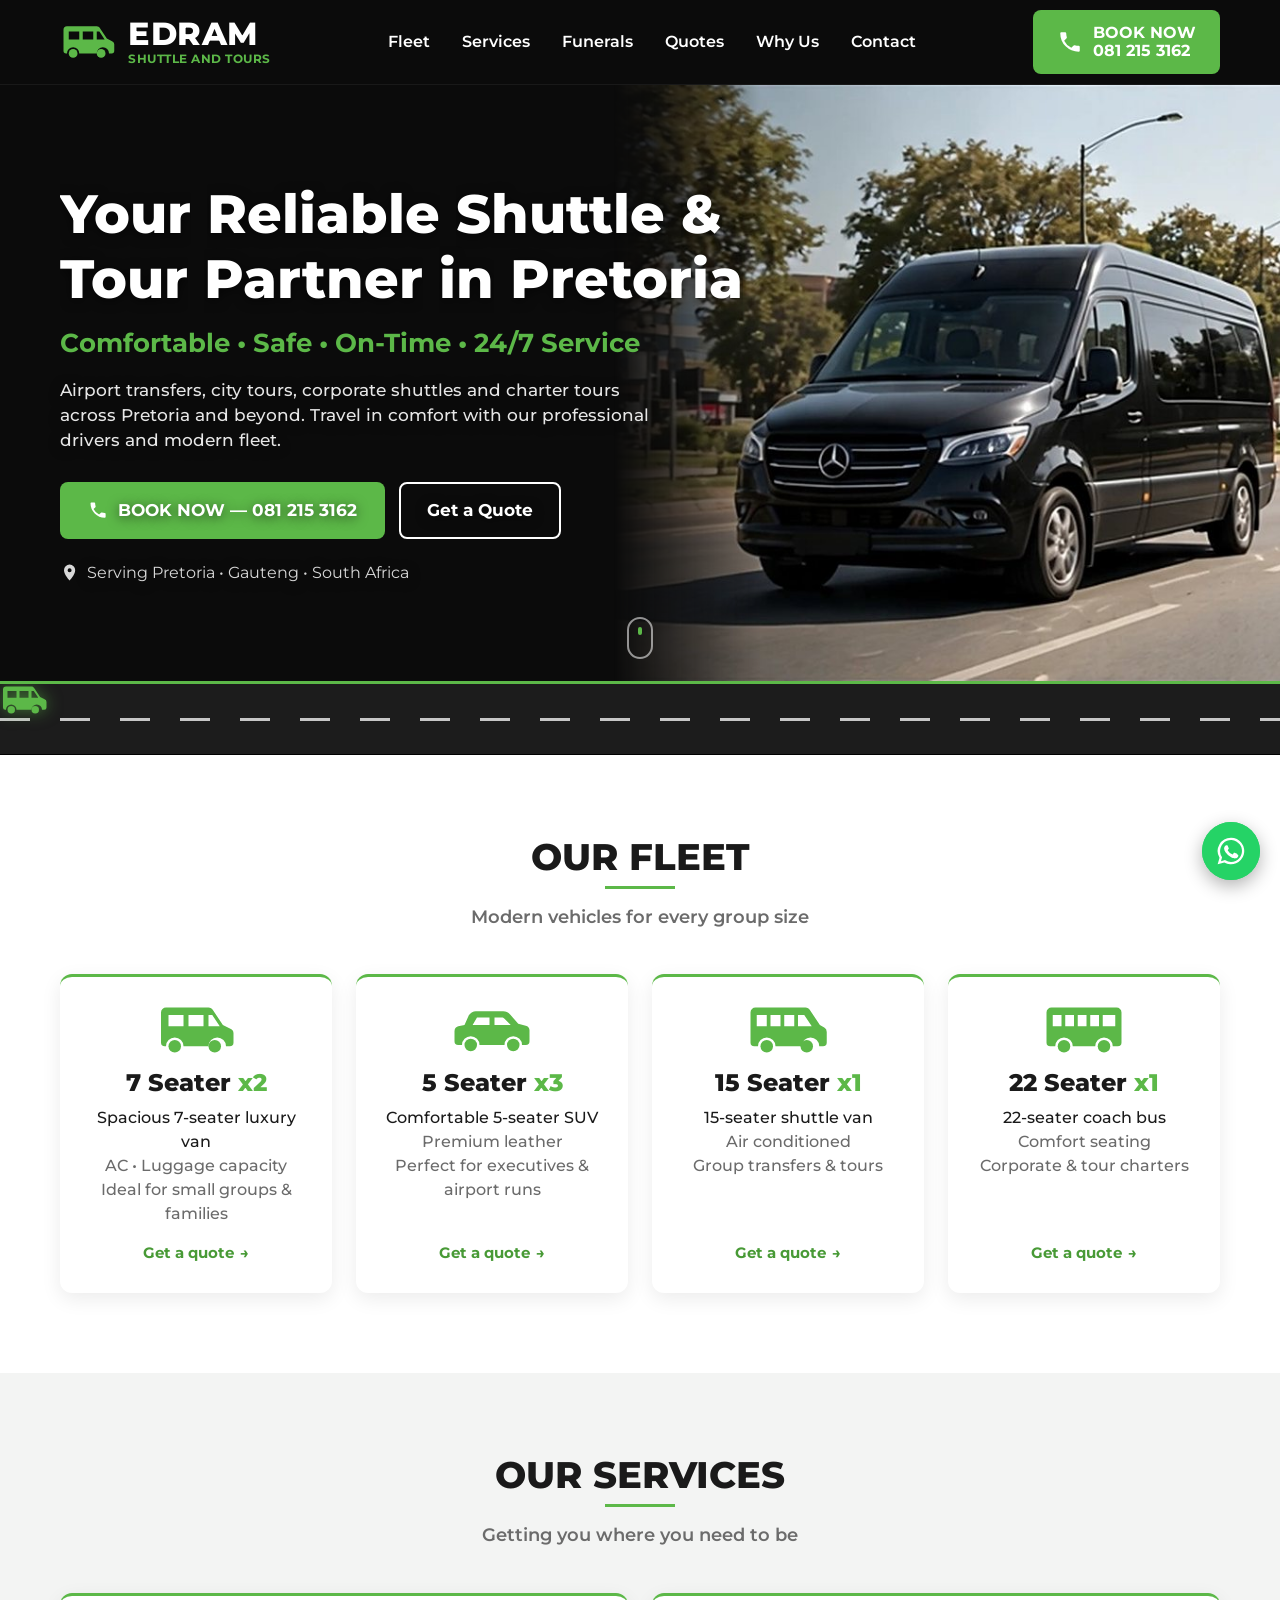
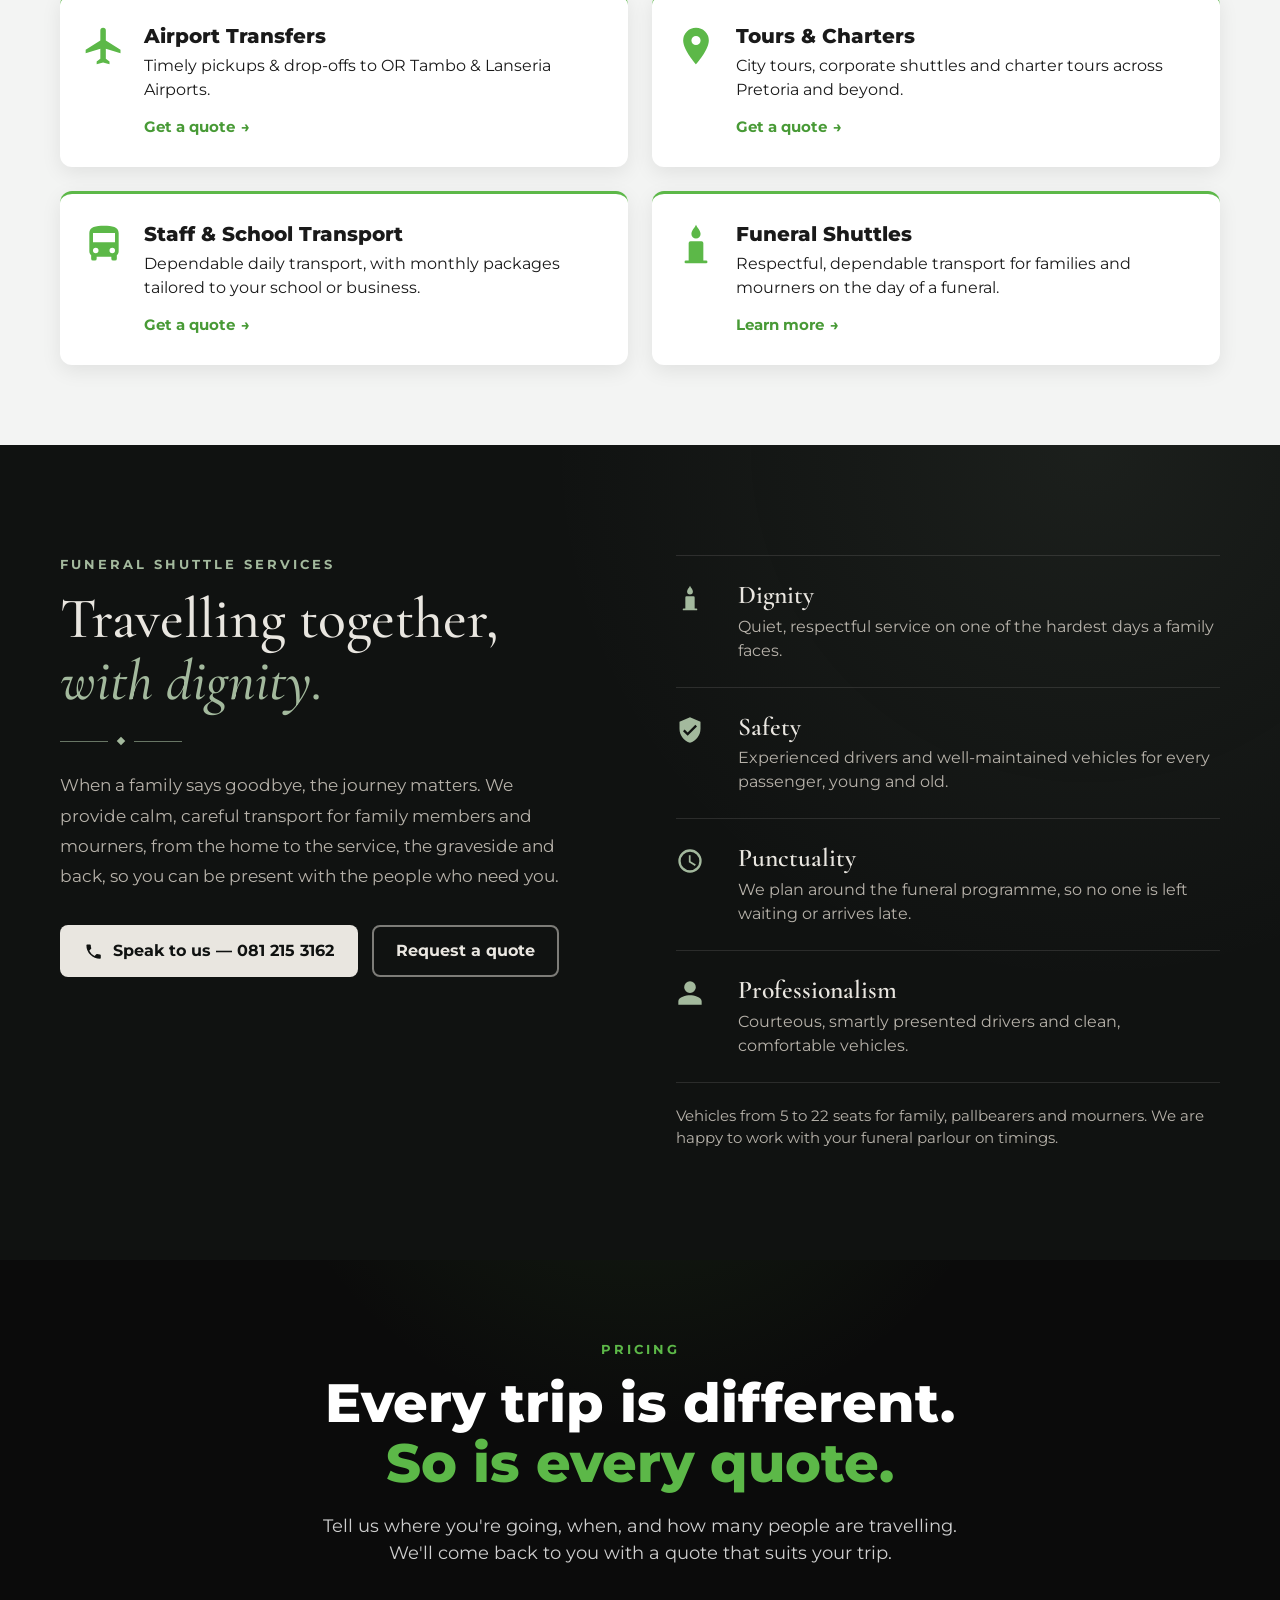
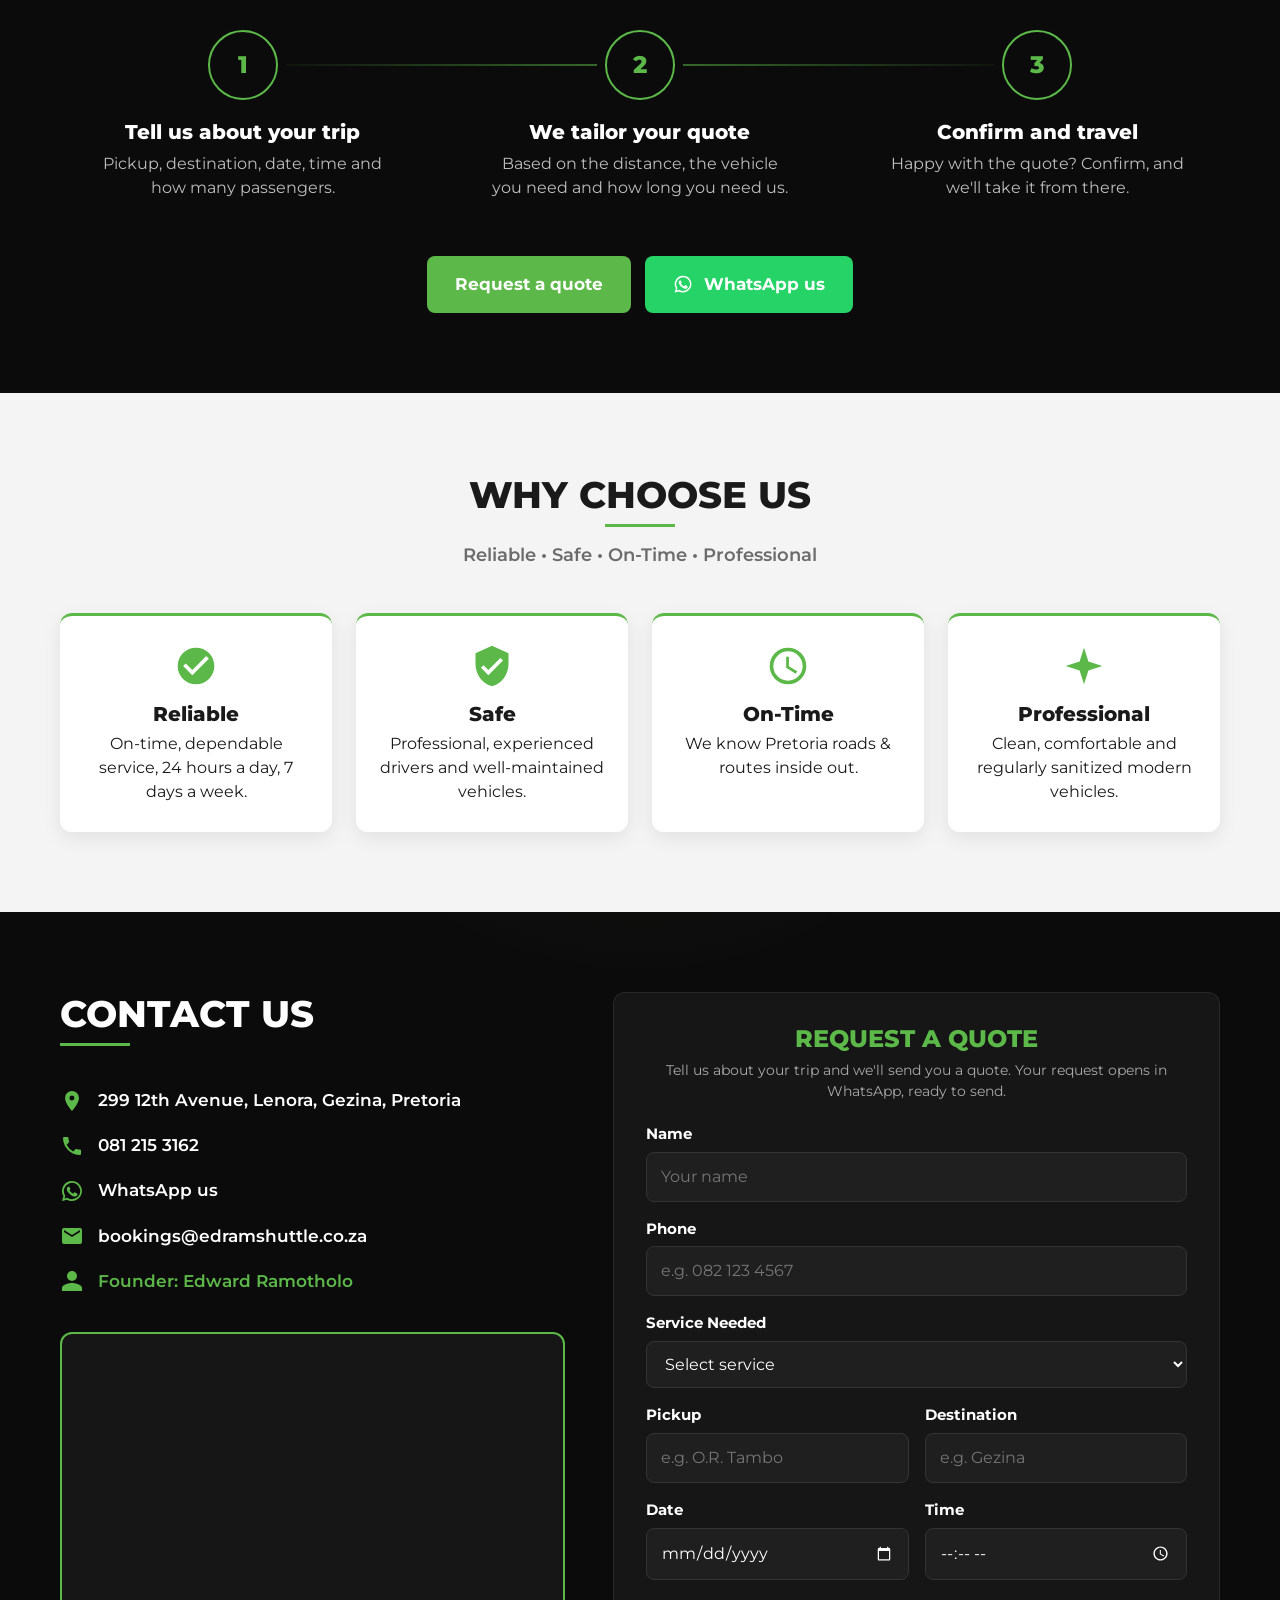
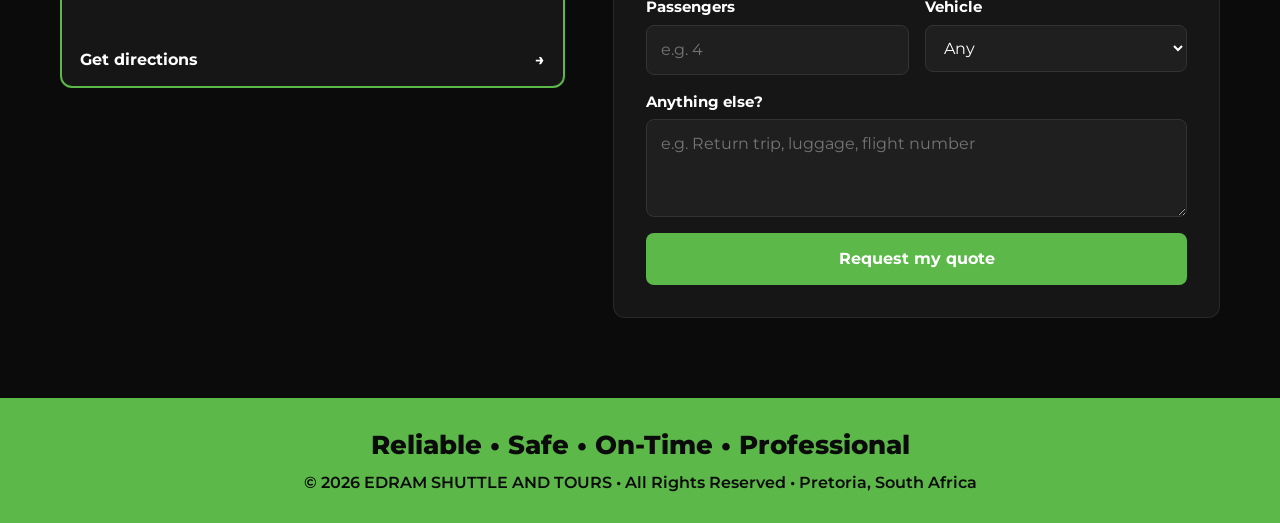
<file: index.html>
<!DOCTYPE html>
<html lang="en">
<head>
  <meta charset="UTF-8">
  <meta name="viewport" content="width=device-width, initial-scale=1.0">
  <title>EDRAM Shuttle and Tours | Airport Transfers &amp; Tours in Pretoria</title>
  <meta name="description" content="EDRAM Shuttle and Tours: reliable airport transfers, tours, funeral shuttles and staff &amp; school transport in Pretoria, Gauteng. Call 081 215 3162 for a quote.">
  <link rel="canonical" href="https://edramshuttle.co.za/">
  <meta property="og:title" content="EDRAM Shuttle and Tours">
  <meta property="og:description" content="Reliable • Safe • On-Time • Professional. Airport transfers, tours, funeral shuttles and staff &amp; school transport in Pretoria.">
  <meta property="og:url" content="https://edramshuttle.co.za/">
  <meta property="og:type" content="website">
  <meta name="theme-color" content="#0b0b0b">
  <link rel="icon" href="assets/favicon.svg" type="image/svg+xml">
  <link rel="preconnect" href="https://fonts.googleapis.com">
  <link rel="preconnect" href="https://fonts.gstatic.com" crossorigin>
  <link href="https://fonts.googleapis.com/css2?family=Cormorant+Garamond:ital,wght@0,500;0,600;1,500&family=Montserrat:wght@400;500;600;700;800&display=swap" rel="stylesheet">
  <link rel="stylesheet" href="css/styles.css">
  <script>document.documentElement.classList.add("js");</script>
  <script type="application/ld+json">
  {
    "@context": "https://schema.org",
    "@type": "LocalBusiness",
    "name": "EDRAM Shuttle and Tours",
    "url": "https://edramshuttle.co.za/",
    "telephone": "+27812153162",
    "email": "bookings@edramshuttle.co.za",
    "founder": "Edward Ramotholo",
    "address": {
      "@type": "PostalAddress",
      "streetAddress": "299 12th Avenue, Lenora",
      "addressLocality": "Gezina, Pretoria",
      "addressRegion": "Gauteng",
      "addressCountry": "ZA"
    },
    "areaServed": "Pretoria, Gauteng"
  }
  </script>
</head>
<body>

  <!-- ===== Header ===== -->
  <header class="site-header" id="top">
    <div class="container header-inner">
      <a href="#top" class="logo" aria-label="EDRAM Shuttle and Tours home">
        <svg class="logo-icon" viewBox="0 0 64 40" aria-hidden="true"><use href="#icon-van"/></svg>
        <span class="logo-text">
          <span class="logo-name">EDRAM</span>
          <span class="logo-tag">SHUTTLE AND TOURS</span>
        </span>
      </a>

      <button class="nav-toggle" aria-label="Open menu" aria-expanded="false" aria-controls="site-nav">
        <span></span><span></span><span></span>
      </button>

      <nav class="site-nav" id="site-nav">
        <a href="#fleet">Fleet</a>
        <a href="#services">Services</a>
        <a href="#funerals">Funerals</a>
        <a href="#quote">Quotes</a>
        <a href="#why-us">Why Us</a>
        <a href="#contact">Contact</a>
      </nav>

      <a href="tel:+27812153162" class="btn btn-primary header-cta">
        <svg class="icon" aria-hidden="true"><use href="#icon-phone"/></svg>
        <span><strong>BOOK NOW</strong><br>081 215 3162</span>
      </a>
    </div>
    <div class="scroll-progress" aria-hidden="true"></div>
  </header>

  <main>
    <!-- ===== Hero ===== -->
    <section class="hero">
      <div class="container hero-inner">
        <h1>Your Reliable Shuttle &amp; Tour Partner in Pretoria</h1>
        <p class="hero-tagline">Comfortable • Safe • On-Time • 24/7 Service</p>
        <p class="hero-text">Airport transfers, city tours, corporate shuttles and charter tours across Pretoria and beyond. Travel in comfort with our professional drivers and modern fleet.</p>
        <div class="hero-actions">
          <a href="tel:+27812153162" class="btn btn-primary btn-lg">
            <svg class="icon" aria-hidden="true"><use href="#icon-phone"/></svg>
            BOOK NOW — 081 215 3162
          </a>
          <a href="#quote" class="btn btn-outline btn-lg">Get a Quote</a>
        </div>
        <p class="hero-area">
          <svg class="icon" aria-hidden="true"><use href="#icon-pin"/></svg>
          Serving Pretoria • Gauteng • South Africa
        </p>
      </div>
      <a href="#fleet" class="scroll-cue" aria-label="Scroll to our fleet"><span></span></a>
    </section>

    <!-- Animated road divider -->
    <div class="road" aria-hidden="true">
      <svg class="road-van" viewBox="0 0 64 40"><use href="#icon-van"/></svg>
    </div>

    <!-- ===== Fleet ===== -->
    <section class="section" id="fleet">
      <div class="container">
        <h2 class="section-title">Our Fleet</h2>
        <p class="section-subtitle">Modern vehicles for every group size</p>

        <div class="grid grid-4">
          <article class="card fleet-card">
            <svg class="fleet-icon" viewBox="0 0 64 40" aria-hidden="true"><use href="#icon-van"/></svg>
            <h3>7 Seater <span>x2</span></h3>
            <p>Spacious 7-seater luxury van</p>
            <p class="muted">AC • Luggage capacity</p>
            <p class="muted">Ideal for small groups &amp; families</p>
            <a href="#contact" class="card-link" data-vehicle="7 Seater">Get a quote <span aria-hidden="true">→</span></a>
          </article>
          <article class="card fleet-card">
            <svg class="fleet-icon" viewBox="0 0 64 40" aria-hidden="true"><use href="#icon-suv"/></svg>
            <h3>5 Seater <span>x3</span></h3>
            <p>Comfortable 5-seater SUV</p>
            <p class="muted">Premium leather</p>
            <p class="muted">Perfect for executives &amp; airport runs</p>
            <a href="#contact" class="card-link" data-vehicle="5 Seater">Get a quote <span aria-hidden="true">→</span></a>
          </article>
          <article class="card fleet-card">
            <svg class="fleet-icon" viewBox="0 0 64 40" aria-hidden="true"><use href="#icon-shuttle"/></svg>
            <h3>15 Seater <span>x1</span></h3>
            <p>15-seater shuttle van</p>
            <p class="muted">Air conditioned</p>
            <p class="muted">Group transfers &amp; tours</p>
            <a href="#contact" class="card-link" data-vehicle="15 Seater">Get a quote <span aria-hidden="true">→</span></a>
          </article>
          <article class="card fleet-card">
            <svg class="fleet-icon" viewBox="0 0 64 40" aria-hidden="true"><use href="#icon-bus"/></svg>
            <h3>22 Seater <span>x1</span></h3>
            <p>22-seater coach bus</p>
            <p class="muted">Comfort seating</p>
            <p class="muted">Corporate &amp; tour charters</p>
            <a href="#contact" class="card-link" data-vehicle="22 Seater">Get a quote <span aria-hidden="true">→</span></a>
          </article>
        </div>
      </div>
    </section>

    <!-- ===== Services ===== -->
    <section class="section section-alt" id="services">
      <div class="container">
        <h2 class="section-title">Our Services</h2>
        <p class="section-subtitle">Getting you where you need to be</p>

        <div class="grid grid-2">
          <article class="card service-card">
            <svg class="service-icon" aria-hidden="true"><use href="#icon-plane"/></svg>
            <div>
              <h3>Airport Transfers</h3>
              <p>Timely pickups &amp; drop-offs to OR Tambo &amp; Lanseria Airports.</p>
              <a href="#contact" class="card-link" data-service="Airport Transfer">Get a quote <span aria-hidden="true">→</span></a>
            </div>
          </article>
          <article class="card service-card">
            <svg class="service-icon" aria-hidden="true"><use href="#icon-pin"/></svg>
            <div>
              <h3>Tours &amp; Charters</h3>
              <p>City tours, corporate shuttles and charter tours across Pretoria and beyond.</p>
              <a href="#contact" class="card-link" data-service="Tour / Charter">Get a quote <span aria-hidden="true">→</span></a>
            </div>
          </article>
          <article class="card service-card">
            <svg class="service-icon" aria-hidden="true"><use href="#icon-school"/></svg>
            <div>
              <h3>Staff &amp; School Transport</h3>
              <p>Dependable daily transport, with monthly packages tailored to your school or business.</p>
              <a href="#contact" class="card-link" data-service="Staff &amp; School Transport">Get a quote <span aria-hidden="true">→</span></a>
            </div>
          </article>
          <article class="card service-card">
            <svg class="service-icon" aria-hidden="true"><use href="#icon-candle"/></svg>
            <div>
              <h3>Funeral Shuttles</h3>
              <p>Respectful, dependable transport for families and mourners on the day of a funeral.</p>
              <a href="#funerals" class="card-link">Learn more <span aria-hidden="true">→</span></a>
            </div>
          </article>
        </div>
      </div>
    </section>

    <!-- ===== Funeral shuttle services ===== -->
    <section class="funeral" id="funerals">
      <div class="container funeral-inner">
        <div class="funeral-intro">
          <p class="eyebrow">Funeral Shuttle Services</p>
          <h2 class="funeral-title">Travelling together,<br><em>with dignity.</em></h2>
          <div class="ornament" aria-hidden="true"><span></span></div>
          <p class="funeral-lead">When a family says goodbye, the journey matters. We provide calm, careful transport for family members and mourners, from the home to the service, the graveside and back, so you can be present with the people who need you.</p>
          <div class="funeral-actions">
            <a href="tel:+27812153162" class="btn btn-stone">
              <svg class="icon" aria-hidden="true"><use href="#icon-phone"/></svg>
              Speak to us — 081 215 3162
            </a>
            <a href="#contact" class="btn btn-stone-outline" data-service="Funeral Shuttle">Request a quote</a>
          </div>
        </div>

        <div class="funeral-detail">
          <ul class="funeral-values">
            <li>
              <svg class="icon" aria-hidden="true"><use href="#icon-candle"/></svg>
              <h3>Dignity</h3>
              <p>Quiet, respectful service on one of the hardest days a family faces.</p>
            </li>
            <li>
              <svg class="icon" aria-hidden="true"><use href="#icon-shield"/></svg>
              <h3>Safety</h3>
              <p>Experienced drivers and well-maintained vehicles for every passenger, young and old.</p>
            </li>
            <li>
              <svg class="icon" aria-hidden="true"><use href="#icon-clock"/></svg>
              <h3>Punctuality</h3>
              <p>We plan around the funeral programme, so no one is left waiting or arrives late.</p>
            </li>
            <li>
              <svg class="icon" aria-hidden="true"><use href="#icon-user"/></svg>
              <h3>Professionalism</h3>
              <p>Courteous, smartly presented drivers and clean, comfortable vehicles.</p>
            </li>
          </ul>
          <p class="funeral-note">Vehicles from 5 to 22 seats for family, pallbearers and mourners. We are happy to work with your funeral parlour on timings.</p>
        </div>
      </div>
    </section>

    <!-- ===== Quotes ===== -->
    <section class="section section-dark quote-section" id="quote">
      <div class="container">
        <p class="eyebrow">Pricing</p>
        <h2 class="quote-statement">Every trip is different.<br><span>So is every quote.</span></h2>
        <p class="quote-lead">Tell us where you're going, when, and how many people are travelling. We'll come back to you with a quote that suits your trip.</p>

        <ol class="quote-steps">
          <li class="quote-step">
            <span class="step-num">1</span>
            <h3>Tell us about your trip</h3>
            <p>Pickup, destination, date, time and how many passengers.</p>
          </li>
          <li class="quote-step">
            <span class="step-num">2</span>
            <h3>We tailor your quote</h3>
            <p>Based on the distance, the vehicle you need and how long you need us.</p>
          </li>
          <li class="quote-step">
            <span class="step-num">3</span>
            <h3>Confirm and travel</h3>
            <p>Happy with the quote? Confirm, and we'll take it from there.</p>
          </li>
        </ol>

        <div class="quote-actions">
          <a href="#contact" class="btn btn-primary btn-lg">Request a quote</a>
          <a href="https://wa.me/27812153162" class="btn btn-whatsapp btn-lg" target="_blank" rel="noopener">
            <svg class="icon" aria-hidden="true"><use href="#icon-whatsapp"/></svg>
            WhatsApp us
          </a>
        </div>
      </div>
    </section>

    <!-- ===== Why Us ===== -->
    <section class="section section-alt" id="why-us">
      <div class="container">
        <h2 class="section-title">Why Choose Us</h2>
        <p class="section-subtitle">Reliable • Safe • On-Time • Professional</p>

        <div class="grid grid-4">
          <article class="card why-card">
            <svg class="service-icon" aria-hidden="true"><use href="#icon-check"/></svg>
            <h3>Reliable</h3>
            <p>On-time, dependable service, 24 hours a day, 7 days a week.</p>
          </article>
          <article class="card why-card">
            <svg class="service-icon" aria-hidden="true"><use href="#icon-shield"/></svg>
            <h3>Safe</h3>
            <p>Professional, experienced drivers and well-maintained vehicles.</p>
          </article>
          <article class="card why-card">
            <svg class="service-icon" aria-hidden="true"><use href="#icon-clock"/></svg>
            <h3>On-Time</h3>
            <p>We know Pretoria roads &amp; routes inside out.</p>
          </article>
          <article class="card why-card">
            <svg class="service-icon" aria-hidden="true"><use href="#icon-sparkle"/></svg>
            <h3>Professional</h3>
            <p>Clean, comfortable and regularly sanitized modern vehicles.</p>
          </article>
        </div>
      </div>
    </section>

    <!-- ===== Contact ===== -->
    <section class="section section-dark" id="contact">
      <div class="container contact-inner">
        <div class="contact-details">
          <h2 class="section-title left">Contact Us</h2>
          <ul class="contact-list">
            <li>
              <svg class="icon" aria-hidden="true"><use href="#icon-pin"/></svg>
              <span>299 12th Avenue, Lenora, Gezina, Pretoria</span>
            </li>
            <li>
              <svg class="icon" aria-hidden="true"><use href="#icon-phone"/></svg>
              <a href="tel:+27812153162">081 215 3162</a>
            </li>
            <li>
              <svg class="icon" aria-hidden="true"><use href="#icon-whatsapp"/></svg>
              <a href="https://wa.me/27812153162" target="_blank" rel="noopener">WhatsApp us</a>
            </li>
            <li>
              <svg class="icon" aria-hidden="true"><use href="#icon-mail"/></svg>
              <a href="mailto:bookings@edramshuttle.co.za">bookings@edramshuttle.co.za</a>
            </li>
            <li class="founder">
              <svg class="icon" aria-hidden="true"><use href="#icon-user"/></svg>
              <span>Founder: Edward Ramotholo</span>
            </li>
          </ul>

          <div class="map-card">
            <iframe
              title="Map showing EDRAM Shuttle and Tours at 299 12th Avenue, Gezina, Pretoria"
              src="https://maps.google.com/maps?q=299%2012th%20Avenue%2C%20Gezina%2C%20Pretoria&amp;z=16&amp;output=embed"
              loading="lazy"
              referrerpolicy="no-referrer-when-downgrade"
              allowfullscreen></iframe>
            <a class="map-link" href="https://www.google.com/maps/dir/?api=1&amp;destination=299%2012th%20Avenue%2C%20Gezina%2C%20Pretoria" target="_blank" rel="noopener">
              Get directions <span aria-hidden="true">→</span>
            </a>
          </div>
        </div>

        <form class="quote-form" id="quote-form" novalidate>
          <h3>Request a Quote</h3>
          <p class="form-note">Tell us about your trip and we'll send you a quote. Your request opens in WhatsApp, ready to send.</p>

          <div class="form-row">
            <label for="name">Name</label>
            <input type="text" id="name" name="name" placeholder="Your name" required>
          </div>
          <div class="form-row">
            <label for="phone">Phone</label>
            <input type="tel" id="phone" name="phone" placeholder="e.g. 082 123 4567" required>
          </div>
          <div class="form-row">
            <label for="service">Service Needed</label>
            <select id="service" name="service" required>
              <option value="">Select service</option>
              <option>Airport Transfer</option>
              <option>Local Trip</option>
              <option>Hourly / Full Day Hire</option>
              <option>Tour / Charter</option>
              <option>Funeral Shuttle</option>
              <option>Staff &amp; School Transport</option>
            </select>
          </div>
          <div class="form-split">
            <div class="form-row">
              <label for="pickup">Pickup</label>
              <input type="text" id="pickup" name="pickup" placeholder="e.g. O.R. Tambo">
            </div>
            <div class="form-row">
              <label for="destination">Destination</label>
              <input type="text" id="destination" name="destination" placeholder="e.g. Gezina">
            </div>
          </div>
          <div class="form-split">
            <div class="form-row">
              <label for="date">Date</label>
              <input type="date" id="date" name="date">
            </div>
            <div class="form-row">
              <label for="time">Time</label>
              <input type="time" id="time" name="time">
            </div>
          </div>
          <div class="form-split">
            <div class="form-row">
              <label for="passengers">Passengers</label>
              <input type="number" id="passengers" name="passengers" min="1" max="60" placeholder="e.g. 4">
            </div>
            <div class="form-row">
              <label for="vehicle">Vehicle</label>
              <select id="vehicle" name="vehicle">
                <option value="">Any</option>
                <option>5 Seater</option>
                <option>7 Seater</option>
                <option>15 Seater</option>
                <option>22 Seater</option>
              </select>
            </div>
          </div>
          <div class="form-row">
            <label for="details">Anything else?</label>
            <textarea id="details" name="details" rows="3" placeholder="e.g. Return trip, luggage, flight number"></textarea>
          </div>
          <p class="form-error" id="form-error" role="alert" hidden>Please fill in your name, phone and the service you need.</p>
          <button type="submit" class="btn btn-primary btn-block">Request my quote</button>
        </form>
      </div>
    </section>
  </main>

  <!-- ===== Footer ===== -->
  <footer class="site-footer">
    <div class="container">
      <p class="footer-slogan">Reliable • Safe • On-Time • Professional</p>
      <p>&copy; <span id="year">2026</span> EDRAM SHUTTLE AND TOURS • All Rights Reserved • Pretoria, South Africa</p>
    </div>
  </footer>

  <!-- Floating WhatsApp button -->
  <a href="https://wa.me/27812153162" class="whatsapp-float" target="_blank" rel="noopener" aria-label="Chat on WhatsApp">
    <svg aria-hidden="true"><use href="#icon-whatsapp"/></svg>
  </a>

  <!-- ===== SVG icon sprite ===== -->
  <svg xmlns="http://www.w3.org/2000/svg" style="display:none">
    <symbol id="icon-van" viewBox="0 0 64 40">
      <path fill="currentColor" d="M4 6a4 4 0 0 1 4-4h34c1.5 0 2.8.8 3.5 2l8 12 6 3a4 4 0 0 1 2.5 3.7V30a3 3 0 0 1-3 3h-3a7 7 0 0 0-14 0H22a7 7 0 0 0-14 0H7a3 3 0 0 1-3-3V6zm6 2v9h12V8H10zm16 0v9h12V8H26zm16 0v9h9l-6-9h-3z"/>
      <circle fill="currentColor" cx="15" cy="33" r="5"/><circle fill="currentColor" cx="47" cy="33" r="5"/>
    </symbol>
    <symbol id="icon-suv" viewBox="0 0 64 40">
      <path fill="currentColor" d="M14 8c1-2 3-3 5-3h22c2 0 4 1 5.5 2.5L53 15l6 1.5A4 4 0 0 1 62 20v9a3 3 0 0 1-3 3h-3a7 7 0 0 0-14 0H22a7 7 0 0 0-14 0H5a3 3 0 0 1-3-3v-8c0-2 1-3.5 3-4l5-1 4-9zm6 2-3.5 6H30v-6H20zm14 0v6h13l-5-5c-.6-.6-1.4-1-2.3-1H34z"/>
      <circle fill="currentColor" cx="15" cy="32" r="5"/><circle fill="currentColor" cx="49" cy="32" r="5"/>
    </symbol>
    <symbol id="icon-shuttle" viewBox="0 0 64 40">
      <path fill="currentColor" d="M2 6a4 4 0 0 1 4-4h40c1.5 0 2.8.8 3.5 2l8 12 3.5 2a4 4 0 0 1 2 3.5V30a3 3 0 0 1-3 3h-3a7 7 0 0 0-14 0H22a7 7 0 0 0-14 0H5a3 3 0 0 1-3-3V6zm5 2v9h8V8H7zm11 0v9h8V8h-8zm11 0v9h8V8h-8zm11 0v9h11l-6-9h-5z"/>
      <circle fill="currentColor" cx="15" cy="33" r="5"/><circle fill="currentColor" cx="47" cy="33" r="5"/>
    </symbol>
    <symbol id="icon-bus" viewBox="0 0 64 40">
      <path fill="currentColor" d="M2 6a4 4 0 0 1 4-4h52a4 4 0 0 1 4 4v24a3 3 0 0 1-3 3h-4a7 7 0 0 0-14 0H23a7 7 0 0 0-14 0H5a3 3 0 0 1-3-3V6zm5 2v9h7V8H7zm10 0v9h7V8h-7zm10 0v9h7V8h-7zm10 0v9h7V8h-7zm10 0v9h10V8H47z"/>
      <circle fill="currentColor" cx="16" cy="33" r="5"/><circle fill="currentColor" cx="48" cy="33" r="5"/>
    </symbol>
    <symbol id="icon-phone" viewBox="0 0 24 24">
      <path fill="currentColor" d="M6.6 10.8a15.1 15.1 0 0 0 6.6 6.6l2.2-2.2a1 1 0 0 1 1-.25 11.4 11.4 0 0 0 3.6.57 1 1 0 0 1 1 1V20a1 1 0 0 1-1 1A17 17 0 0 1 3 4a1 1 0 0 1 1-1h3.5a1 1 0 0 1 1 1c0 1.25.2 2.45.57 3.57a1 1 0 0 1-.25 1L6.6 10.8z"/>
    </symbol>
    <symbol id="icon-pin" viewBox="0 0 24 24">
      <path fill="currentColor" d="M12 2a7 7 0 0 0-7 7c0 5.25 7 13 7 13s7-7.75 7-13a7 7 0 0 0-7-7zm0 9.5A2.5 2.5 0 1 1 12 6.5a2.5 2.5 0 0 1 0 5z"/>
    </symbol>
    <symbol id="icon-plane" viewBox="0 0 24 24">
      <path fill="currentColor" d="M21 16v-2l-8-5V3.5a1.5 1.5 0 0 0-3 0V9l-8 5v2l8-2.5V19l-2 1.5V22l3.5-1 3.5 1v-1.5L13 19v-5.5l8 2.5z"/>
    </symbol>
    <symbol id="icon-clock" viewBox="0 0 24 24">
      <path fill="currentColor" d="M12 2a10 10 0 1 0 0 20 10 10 0 0 0 0-20zm0 18a8 8 0 1 1 0-16 8 8 0 0 1 0 16zm.5-13H11v6l5.2 3.2.8-1.3-4.5-2.7V7z"/>
    </symbol>
    <symbol id="icon-school" viewBox="0 0 24 24">
      <path fill="currentColor" d="M4 16c0 .9.4 1.7 1 2.2V20a1 1 0 0 0 1 1h1a1 1 0 0 0 1-1v-1h8v1a1 1 0 0 0 1 1h1a1 1 0 0 0 1-1v-1.8c.6-.5 1-1.3 1-2.2V6c0-3.5-3.6-4-8-4s-8 .5-8 4v10zm3.5 1a1.5 1.5 0 1 1 0-3 1.5 1.5 0 0 1 0 3zm9 0a1.5 1.5 0 1 1 0-3 1.5 1.5 0 0 1 0 3zm1.5-6H6V6h12v5z"/>
    </symbol>
    <symbol id="icon-candle" viewBox="0 0 24 24">
      <path fill="currentColor" d="M12 1.5c-.6 1.6-2.5 3.1-2.5 5a2.5 2.5 0 0 0 5 0c0-1.9-1.9-3.4-2.5-5zM9 10.5h6a1 1 0 0 1 1 1V21h1.5a.75.75 0 0 1 0 1.5h-11a.75.75 0 0 1 0-1.5H8v-9.5a1 1 0 0 1 1-1z"/>
    </symbol>
    <symbol id="icon-check" viewBox="0 0 24 24">
      <path fill="currentColor" d="M12 2a10 10 0 1 0 0 20 10 10 0 0 0 0-20zm-2 15-5-5 1.4-1.4 3.6 3.6 7.6-7.6L19 8l-9 9z"/>
    </symbol>
    <symbol id="icon-shield" viewBox="0 0 24 24">
      <path fill="currentColor" d="M12 1 3 5v6c0 5.5 3.8 10.7 9 12 5.2-1.3 9-6.5 9-12V5l-9-4zm-2 16-4-4 1.4-1.4 2.6 2.6 6.6-6.6L18 9l-8 8z"/>
    </symbol>
    <symbol id="icon-sparkle" viewBox="0 0 24 24">
      <path fill="currentColor" d="M12 2l2.4 7.6L22 12l-7.6 2.4L12 22l-2.4-7.6L2 12l7.6-2.4L12 2z"/>
    </symbol>
    <symbol id="icon-mail" viewBox="0 0 24 24">
      <path fill="currentColor" d="M20 4H4a2 2 0 0 0-2 2v12a2 2 0 0 0 2 2h16a2 2 0 0 0 2-2V6a2 2 0 0 0-2-2zm0 4-8 5-8-5V6l8 5 8-5v2z"/>
    </symbol>
    <symbol id="icon-user" viewBox="0 0 24 24">
      <path fill="currentColor" d="M12 12a5 5 0 1 0 0-10 5 5 0 0 0 0 10zm0 2c-3.3 0-10 1.7-10 5v3h20v-3c0-3.3-6.7-5-10-5z"/>
    </symbol>
    <symbol id="icon-whatsapp" viewBox="0 0 24 24">
      <path fill="currentColor" d="M12 2a10 10 0 0 0-8.6 15.1L2 22l5-1.3A10 10 0 1 0 12 2zm0 18.2a8.2 8.2 0 0 1-4.2-1.2l-.3-.2-3 .8.8-2.9-.2-.3A8.2 8.2 0 1 1 12 20.2zm4.5-6.1c-.2-.1-1.5-.7-1.7-.8-.2-.1-.4-.1-.6.1l-.8 1c-.1.2-.3.2-.5.1a6.7 6.7 0 0 1-3.3-2.9c-.2-.4.2-.4.7-1.3.1-.2 0-.3 0-.4l-.8-1.8c-.2-.5-.4-.4-.6-.4h-.5a1 1 0 0 0-.7.3 3 3 0 0 0-.9 2.2 5.2 5.2 0 0 0 1.1 2.7 11.9 11.9 0 0 0 4.5 4c1.7.7 2.4.8 3.2.6.5-.1 1.5-.6 1.7-1.2.2-.6.2-1.1.2-1.2-.1-.1-.3-.2-.5-.3z"/>
    </symbol>
  </svg>

  <script src="js/main.js"></script>
</body>
</html>
</file>
<file: css/styles.css>
/* ===== EDRAM Shuttle and Tours ===== */

:root {
  --green: #5cb848;
  --green-dark: #489a36;
  --green-light: #7fd06b;
  --black: #0b0b0b;
  --charcoal: #161616;
  --charcoal-2: #1f1f1f;
  --white: #ffffff;
  --off-white: #f3f4f3;
  --grey: #6b6b6b;
  --text: #1a1a1a;
  --radius: 12px;
  --shadow: 0 6px 20px rgba(0, 0, 0, 0.08);
  --header-h: 84px;
}

*,
*::before,
*::after {
  box-sizing: border-box;
}

html {
  scroll-behavior: smooth;
  scroll-padding-top: var(--header-h);
}

body {
  margin: 0;
  font-family: "Montserrat", system-ui, -apple-system, "Segoe UI", sans-serif;
  color: var(--text);
  background: var(--white);
  line-height: 1.5;
}

img,
svg {
  display: block;
}

a {
  color: inherit;
}

h1,
h2,
h3,
h4 {
  margin: 0;
  line-height: 1.2;
}

p {
  margin: 0;
}

.container {
  width: 100%;
  max-width: 1200px;
  margin: 0 auto;
  padding: 0 20px;
}

.icon {
  width: 1.2em;
  height: 1.2em;
  flex-shrink: 0;
}

.muted {
  color: var(--grey);
}

/* ===== Buttons ===== */

.btn {
  display: inline-flex;
  align-items: center;
  justify-content: center;
  gap: 10px;
  padding: 12px 22px;
  border: 2px solid transparent;
  border-radius: 8px;
  font: inherit;
  font-weight: 700;
  text-decoration: none;
  cursor: pointer;
  transition: background-color 0.2s, border-color 0.2s, transform 0.2s;
}

.btn:hover {
  transform: translateY(-1px);
}

.btn-primary {
  background: var(--green);
  color: var(--white);
}

.btn-primary:hover {
  background: var(--green-dark);
}

.btn-outline {
  border-color: var(--white);
  color: var(--white);
}

.btn-outline:hover {
  background: rgba(255, 255, 255, 0.1);
}

.btn-lg {
  padding: 14px 26px;
  font-size: 1.05rem;
}

.btn-block {
  width: 100%;
}

/* ===== Header ===== */

.site-header {
  position: sticky;
  top: 0;
  z-index: 100;
  background: var(--black);
  border-bottom: 1px solid rgba(255, 255, 255, 0.06);
}

.header-inner {
  display: flex;
  align-items: center;
  justify-content: space-between;
  gap: 24px;
  min-height: var(--header-h);
}

.logo {
  display: flex;
  align-items: center;
  gap: 12px;
  text-decoration: none;
}

.logo-icon {
  width: 56px;
  height: 36px;
  color: var(--green);
}

.logo-text {
  display: flex;
  flex-direction: column;
  line-height: 1;
}

.logo-name {
  font-size: 2rem;
  font-weight: 800;
  color: var(--white);
  letter-spacing: 0.5px;
}

.logo-tag {
  margin-top: 4px;
  font-size: 0.72rem;
  font-weight: 700;
  color: var(--green);
  letter-spacing: 0.5px;
}

.site-nav {
  display: flex;
  gap: 32px;
}

.site-nav a {
  position: relative;
  padding: 6px 0;
  color: var(--white);
  font-weight: 600;
  text-decoration: none;
}

.site-nav a::after {
  content: "";
  position: absolute;
  left: 0;
  right: 0;
  bottom: 0;
  height: 2px;
  background: var(--green);
  transform: scaleX(0);
  transition: transform 0.2s;
}

.site-nav a:hover,
.site-nav a.active {
  color: var(--green);
}

.site-nav a:hover::after,
.site-nav a.active::after {
  transform: scaleX(1);
}

.header-cta {
  line-height: 1.15;
  text-align: left;
}

.header-cta .icon {
  width: 26px;
  height: 26px;
}

.nav-toggle {
  display: none;
  flex-direction: column;
  justify-content: center;
  gap: 5px;
  width: 44px;
  height: 44px;
  padding: 10px;
  background: none;
  border: 0;
  cursor: pointer;
}

.nav-toggle span {
  display: block;
  height: 3px;
  background: var(--white);
  border-radius: 2px;
  transition: transform 0.2s, opacity 0.2s;
}

.nav-toggle[aria-expanded="true"] span:nth-child(1) {
  transform: translateY(8px) rotate(45deg);
}

.nav-toggle[aria-expanded="true"] span:nth-child(2) {
  opacity: 0;
}

.nav-toggle[aria-expanded="true"] span:nth-child(3) {
  transform: translateY(-8px) rotate(-45deg);
}

/* ===== Hero ===== */

.hero {
  position: relative;
  overflow: hidden;
  color: var(--white);
  background: var(--black);
}

/* Desktop: van photo on the right, fading into black behind the text */
.hero::before {
  content: "";
  position: absolute;
  top: 0;
  right: 0;
  bottom: 0;
  width: 52%;
  background: url("../assets/hero.jpg") 6% center / cover no-repeat;
  -webkit-mask-image: linear-gradient(90deg, transparent 0%, #000 22%);
  mask-image: linear-gradient(90deg, transparent 0%, #000 22%);
}

.hero-inner {
  position: relative;
  z-index: 1;
  padding: 96px 20px;
  max-width: 1200px;
  text-shadow: 0 2px 12px rgba(0, 0, 0, 0.6);
}

.hero h1 {
  max-width: 700px;
  font-size: clamp(2rem, 5vw, 3.4rem);
  font-weight: 800;
}

.hero-tagline {
  margin-top: 12px;
  font-size: clamp(1.1rem, 2.4vw, 1.6rem);
  font-weight: 700;
  color: var(--green);
}

.hero-text {
  max-width: 620px;
  margin-top: 16px;
  font-size: 1.05rem;
  font-weight: 500;
  color: #e6e6e6;
}

.hero-actions {
  display: flex;
  flex-wrap: wrap;
  gap: 14px;
  margin-top: 28px;
}

.hero-area {
  display: flex;
  align-items: center;
  gap: 8px;
  margin-top: 22px;
  color: #d8d8d8;
}

/* ===== Sections ===== */

.section {
  padding: 80px 0;
}

.section-alt {
  background: var(--off-white);
}

.section-dark {
  background: var(--black);
  color: var(--white);
}

.section-title {
  position: relative;
  padding-bottom: 10px;
  font-size: clamp(1.7rem, 3.5vw, 2.3rem);
  font-weight: 800;
  text-align: center;
  text-transform: uppercase;
}

.section-title::after {
  content: "";
  position: absolute;
  left: 50%;
  bottom: 0;
  width: 70px;
  height: 3px;
  background: var(--green);
  transform: translateX(-50%);
}

.section-title.left {
  text-align: left;
}

.section-title.left::after {
  left: 0;
  transform: none;
}

.section-subtitle {
  margin: 14px 0 44px;
  font-size: 1.15rem;
  font-weight: 600;
  text-align: center;
  color: var(--grey);
}

.section-dark .section-subtitle {
  color: #bdbdbd;
}

.grid {
  display: grid;
  gap: 24px;
}

.grid-3 {
  grid-template-columns: repeat(3, 1fr);
}

.grid-4 {
  grid-template-columns: repeat(4, 1fr);
}

.card {
  padding: 28px 22px;
  background: var(--white);
  border-top: 3px solid var(--green);
  border-radius: var(--radius);
  box-shadow: var(--shadow);
}

/* ===== Fleet ===== */

.fleet-card {
  text-align: center;
  transition: transform 0.2s, box-shadow 0.2s;
}

.fleet-card:hover {
  transform: translateY(-4px);
  box-shadow: 0 12px 28px rgba(0, 0, 0, 0.12);
}

.fleet-icon {
  width: 80px;
  height: 50px;
  margin: 0 auto 14px;
  color: var(--green);
}

.fleet-card h3 {
  margin-bottom: 8px;
  font-size: 1.5rem;
  font-weight: 800;
}

.fleet-card h3 span {
  color: var(--green);
}

.fleet-card p {
  font-weight: 500;
}

/* ===== Services / Why Us ===== */

.service-card {
  display: flex;
  gap: 18px;
  align-items: flex-start;
}

.service-icon {
  width: 44px;
  height: 44px;
  flex-shrink: 0;
  color: var(--green);
}

.service-card h3,
.why-card h3 {
  margin-bottom: 6px;
  font-size: 1.25rem;
  font-weight: 800;
}

.why-card {
  text-align: center;
}

.why-card .service-icon {
  margin: 0 auto 14px;
}

/* ===== Contact ===== */

.contact-inner {
  display: grid;
  grid-template-columns: 1fr 1.2fr;
  gap: 48px;
  align-items: start;
}

.contact-list {
  margin: 32px 0 0;
  padding: 0;
  list-style: none;
}

.contact-list li {
  display: flex;
  align-items: center;
  gap: 14px;
  padding: 10px 0;
  font-size: 1.05rem;
  font-weight: 600;
}

.contact-list .icon {
  width: 24px;
  height: 24px;
  color: var(--green);
}

.contact-list a {
  text-decoration: none;
}

.contact-list a:hover {
  color: var(--green);
}

.contact-list .founder {
  color: var(--green);
}

.quote-form {
  padding: 32px;
  background: var(--charcoal);
  border-radius: var(--radius);
  border: 1px solid rgba(255, 255, 255, 0.08);
}

.quote-form h3 {
  font-size: 1.5rem;
  font-weight: 800;
  text-align: center;
  color: var(--green);
  text-transform: uppercase;
}

.form-note {
  margin: 6px 0 20px;
  text-align: center;
  font-size: 0.9rem;
  color: #a8a8a8;
}

.form-row {
  display: flex;
  flex-direction: column;
  gap: 6px;
  margin-bottom: 16px;
}

.form-split {
  display: grid;
  grid-template-columns: 1fr 1fr;
  gap: 16px;
}

.form-row label {
  font-weight: 700;
  font-size: 0.95rem;
}

.form-row input,
.form-row select,
.form-row textarea {
  width: 100%;
  padding: 12px 14px;
  font: inherit;
  color: var(--white);
  background: var(--charcoal-2);
  border: 1px solid #333;
  border-radius: 8px;
  color-scheme: dark;
}

.form-row input:focus,
.form-row select:focus,
.form-row textarea:focus {
  outline: none;
  border-color: var(--green);
  box-shadow: 0 0 0 3px rgba(92, 184, 72, 0.25);
}

.form-row textarea {
  resize: vertical;
}

.form-error {
  margin-bottom: 14px;
  color: #ff7a7a;
  font-weight: 600;
}

/* ===== Footer ===== */

.site-footer {
  padding: 28px 0;
  text-align: center;
  background: var(--green);
  color: var(--black);
  font-weight: 600;
}

.footer-slogan {
  margin-bottom: 6px;
  font-size: clamp(1.1rem, 3vw, 1.6rem);
  font-weight: 800;
}

/* ===== Floating WhatsApp ===== */

.whatsapp-float {
  position: fixed;
  right: 20px;
  bottom: 20px;
  z-index: 90;
  display: flex;
  align-items: center;
  justify-content: center;
  width: 58px;
  height: 58px;
  background: #25d366;
  color: var(--white);
  border-radius: 50%;
  box-shadow: 0 6px 18px rgba(0, 0, 0, 0.3);
  transition: transform 0.2s;
}

.whatsapp-float:hover {
  transform: scale(1.08);
}

.whatsapp-float svg {
  width: 32px;
  height: 32px;
}

/* ===== Responsive ===== */

@media (max-width: 1080px) {
  .site-nav {
    gap: 22px;
  }

  .header-cta {
    display: none;
  }
}

@media (max-width: 900px) {
  :root {
    --header-h: 72px;
  }

  .nav-toggle {
    display: flex;
  }

  .site-nav {
    position: absolute;
    top: 100%;
    left: 0;
    right: 0;
    flex-direction: column;
    gap: 0;
    padding: 8px 20px 20px;
    background: var(--black);
    border-bottom: 2px solid var(--green);
    display: none;
  }

  .site-nav.open {
    display: flex;
  }

  .site-nav a {
    padding: 14px 0;
    border-bottom: 1px solid rgba(255, 255, 255, 0.08);
  }

  .site-nav a::after {
    display: none;
  }

  /* Phones/tablets: close-up photo fills the whole hero, darkened behind the text */
  .hero {
    min-height: calc(100svh - var(--header-h));
  }

  .hero::before {
    width: 100%;
    background:
      linear-gradient(180deg, rgba(11, 11, 11, 0.3) 0%, rgba(11, 11, 11, 0.5) 60%, rgba(11, 11, 11, 0.1) 100%),
      url("../assets/hero-mobile.jpg") center bottom / cover no-repeat;
    -webkit-mask-image: none;
    mask-image: none;
  }

  .logo-name {
    font-size: 1.6rem;
  }

  .logo-icon {
    width: 46px;
    height: 30px;
  }

  .grid-4 {
    grid-template-columns: repeat(2, 1fr);
  }

  .grid-3 {
    grid-template-columns: 1fr;
  }

  .contact-inner {
    grid-template-columns: 1fr;
  }
}

@media (max-width: 600px) {
  .section {
    padding: 56px 0;
  }

  .hero-inner {
    padding: 64px 20px;
  }

  .hero-actions .btn {
    width: 100%;
  }

  .grid-4 {
    grid-template-columns: 1fr;
  }

  .quote-form {
    padding: 22px;
  }

  .form-split {
    grid-template-columns: 1fr;
    gap: 0;
  }
}

/* ===== "Get a quote" links on cards ===== */

.grid-2 {
  grid-template-columns: repeat(2, 1fr);
}

.fleet-card {
  display: flex;
  flex-direction: column;
}

.card-link {
  display: inline-flex;
  align-items: center;
  gap: 6px;
  margin-top: 14px;
  font-weight: 700;
  font-size: 0.95rem;
  color: var(--green-dark);
  text-decoration: none;
}

.fleet-card .card-link {
  margin-top: auto;
  padding-top: 16px;
  align-self: center;
}

.card-link span {
  transition: transform 0.25s var(--ease-out, ease);
}

.card-link:hover span,
.card-link:focus-visible span {
  transform: translateX(5px);
}

/* ===== Quote section (replaces the price list) ===== */

.eyebrow {
  margin-bottom: 14px;
  font-size: 0.8rem;
  font-weight: 700;
  letter-spacing: 3px;
  text-transform: uppercase;
  color: var(--green);
}

.quote-section {
  text-align: center;
}

.quote-statement {
  font-size: clamp(2rem, 5vw, 3.4rem);
  font-weight: 800;
  line-height: 1.1;
}

.quote-statement span {
  color: var(--green);
}

.quote-lead {
  max-width: 640px;
  margin: 20px auto 0;
  font-size: 1.1rem;
  color: #cfcfcf;
}

.quote-steps {
  position: relative;
  display: grid;
  grid-template-columns: repeat(3, 1fr);
  gap: 32px;
  margin: 64px 0 0;
  padding: 0;
  list-style: none;
}

/* Line joining the three step numbers */
.quote-steps::before {
  content: "";
  position: absolute;
  top: 34px;
  left: 16.6%;
  right: 16.6%;
  height: 2px;
  background: linear-gradient(90deg, transparent, rgba(92, 184, 72, 0.6), transparent);
}

.quote-step {
  position: relative;
}

.step-num {
  display: flex;
  align-items: center;
  justify-content: center;
  width: 70px;
  height: 70px;
  margin: 0 auto 20px;
  font-size: 1.5rem;
  font-weight: 800;
  color: var(--green);
  background: var(--black);
  border: 2px solid var(--green);
  border-radius: 50%;
  box-shadow: 0 0 0 8px var(--black);
}

.quote-step h3 {
  margin-bottom: 8px;
  font-size: 1.25rem;
  font-weight: 800;
}

.quote-step p {
  max-width: 300px;
  margin: 0 auto;
  color: #bdbdbd;
}

.quote-actions {
  display: flex;
  flex-wrap: wrap;
  justify-content: center;
  gap: 14px;
  margin-top: 56px;
}

.btn-whatsapp {
  background: #25d366;
  color: var(--white);
}

.btn-whatsapp:hover {
  background: #1eb257;
}

/* ===== Funeral shuttle services ===== */

.funeral {
  --stone: #e9e6e0;
  --stone-muted: #b7b2aa;
  --sage: #a3b99d;
  padding: 110px 0;
  background:
    radial-gradient(900px circle at 85% 0%, rgba(163, 185, 157, 0.08), transparent 60%),
    #101211;
  color: var(--stone);
}

.funeral-inner {
  display: grid;
  grid-template-columns: 1fr 1fr;
  gap: 72px;
  align-items: start;
}

.funeral .eyebrow {
  color: var(--sage);
}

.funeral-title {
  font-family: "Cormorant Garamond", Georgia, serif;
  font-size: clamp(2.4rem, 5vw, 3.6rem);
  font-weight: 500;
  line-height: 1.08;
}

.funeral-title em {
  font-style: italic;
  color: var(--sage);
}

.ornament {
  display: flex;
  align-items: center;
  gap: 10px;
  margin: 26px 0;
  color: var(--sage);
}

.ornament::before,
.ornament::after {
  content: "";
  width: 48px;
  height: 1px;
  background: currentColor;
  opacity: 0.6;
}

.ornament span {
  width: 6px;
  height: 6px;
  background: currentColor;
  transform: rotate(45deg);
}

.funeral-lead {
  max-width: 520px;
  font-size: 1.08rem;
  line-height: 1.75;
  color: var(--stone-muted);
}

.funeral-actions {
  display: flex;
  flex-wrap: wrap;
  gap: 14px;
  margin-top: 34px;
}

.btn-stone {
  background: var(--stone);
  color: #101211;
}

.btn-stone:hover {
  background: var(--white);
}

.btn-stone-outline {
  border-color: rgba(233, 230, 224, 0.5);
  color: var(--stone);
}

.btn-stone-outline:hover {
  border-color: var(--stone);
}

/* The playful button shine has no place here */
.funeral .btn::before {
  display: none;
}

.funeral-values {
  margin: 0;
  padding: 0;
  list-style: none;
}

.funeral-values li {
  display: grid;
  grid-template-columns: 44px 1fr;
  gap: 4px 18px;
  padding: 24px 0;
  border-top: 1px solid rgba(233, 230, 224, 0.12);
}

.funeral-values li:last-child {
  border-bottom: 1px solid rgba(233, 230, 224, 0.12);
}

.funeral-values .icon {
  grid-row: span 2;
  width: 28px;
  height: 28px;
  margin-top: 4px;
  color: var(--sage);
}

.funeral-values h3 {
  font-family: "Cormorant Garamond", Georgia, serif;
  font-size: 1.6rem;
  font-weight: 600;
}

.funeral-values p {
  color: var(--stone-muted);
}

.funeral-note {
  margin-top: 22px;
  font-size: 0.95rem;
  color: var(--stone-muted);
}

/* ===== Map ===== */

.map-card {
  margin-top: 28px;
  overflow: hidden;
  border: 2px solid var(--green);
  border-radius: var(--radius);
  background: var(--charcoal);
}

.map-card iframe {
  display: block;
  width: 100%;
  height: 300px;
  border: 0;
  filter: grayscale(0.25) contrast(1.05);
}

.map-link {
  display: flex;
  align-items: center;
  justify-content: space-between;
  gap: 12px;
  padding: 14px 18px;
  font-weight: 700;
  color: var(--white);
  text-decoration: none;
}

.map-link:hover {
  color: var(--green);
}

.map-link span {
  transition: transform 0.25s var(--ease-out, ease);
}

.map-link:hover span {
  transform: translateX(5px);
}

/* Form gently glows when a "Get a quote" link brings you to it */
.quote-form.flash {
  animation: form-flash 1.6s ease-out;
}

@keyframes form-flash {
  0% { box-shadow: 0 0 0 0 rgba(92, 184, 72, 0.7); }
  100% { box-shadow: 0 0 0 22px rgba(92, 184, 72, 0); }
}

@media (max-width: 900px) {
  .grid-2,
  .funeral-inner {
    grid-template-columns: 1fr;
  }

  .funeral-inner {
    gap: 48px;
  }

  .quote-steps {
    grid-template-columns: 1fr;
    gap: 36px;
  }

  .quote-steps::before {
    display: none;
  }
}

@media (max-width: 600px) {
  .funeral {
    padding: 72px 0;
  }

  .quote-actions .btn,
  .funeral-actions .btn {
    width: 100%;
  }
}

/* =====================================================================
   Motion
   Everything here is switched off for prefers-reduced-motion (bottom).
   ===================================================================== */

:root {
  --ease-out: cubic-bezier(0.2, 0.8, 0.2, 1);
  --ease-spring: cubic-bezier(0.3, 1.6, 0.5, 1);
}

/* ----- Header: scroll progress + frosted state ----- */

.site-header {
  transition: background-color 0.3s, box-shadow 0.3s;
}

.site-header.scrolled {
  background: rgba(11, 11, 11, 0.85);
  -webkit-backdrop-filter: blur(12px);
  backdrop-filter: blur(12px);
  box-shadow: 0 8px 30px rgba(0, 0, 0, 0.35);
}

.scroll-progress {
  position: absolute;
  left: 0;
  bottom: -1px;
  width: 100%;
  height: 3px;
  background: linear-gradient(90deg, var(--green-dark), var(--green-light));
  box-shadow: 0 0 10px rgba(92, 184, 72, 0.7);
  transform: scaleX(var(--progress, 0));
  transform-origin: left;
}

.header-cta {
  animation: cta-pulse 2.8s ease-out infinite;
}

@keyframes cta-pulse {
  0% { box-shadow: 0 0 0 0 rgba(92, 184, 72, 0.6); }
  70%, 100% { box-shadow: 0 0 0 16px rgba(92, 184, 72, 0); }
}

/* ----- Hero: slow zoom + parallax photo, staggered entrance ----- */

.hero::before {
  translate: 0 var(--parallax, 0px);
  transform-origin: 70% 50%;
  animation: ken-burns 18s ease-in-out infinite alternate;
}

@keyframes ken-burns {
  from { scale: 1; }
  to { scale: 1.1; }
}

.hero-inner {
  translate: 0 var(--hero-drift, 0px);
}

/* Headline: each word slides up out of a mask (words are wrapped by main.js) */
.hero h1 .word {
  display: inline-block;
  overflow: hidden;
  padding-bottom: 0.08em;
  margin-bottom: -0.08em;
  vertical-align: top;
}

.hero h1 .word > span {
  display: inline-block;
  transform: translateY(110%);
  animation: word-up 0.9s var(--ease-out) forwards;
  animation-delay: calc(var(--i) * 70ms + 0.15s);
}

@keyframes word-up {
  to { transform: none; }
}

.js .hero-inner > :not(h1) {
  opacity: 0;
  animation: rise 0.9s var(--ease-out) forwards;
}

.js .hero-inner > .hero-tagline { animation-delay: 0.75s; }
.js .hero-inner > .hero-text { animation-delay: 0.9s; }
.js .hero-inner > .hero-actions { animation-delay: 1.05s; }
.js .hero-inner > .hero-area { animation-delay: 1.2s; }

@keyframes rise {
  from { opacity: 0; transform: translateY(28px); }
  to { opacity: 1; transform: none; }
}

/* Tagline: light sweeping across the green text */
.hero-tagline {
  background: linear-gradient(100deg, var(--green) 0%, var(--green) 42%, #e2ffd9 50%, var(--green) 58%, var(--green) 100%);
  background-size: 250% 100%;
  background-position: 100% 0;
  -webkit-background-clip: text;
  background-clip: text;
  color: transparent;
  text-shadow: none;
}

.js .hero-inner > .hero-tagline {
  animation:
    rise 0.9s var(--ease-out) 0.75s forwards,
    shimmer 4.5s linear 2.2s infinite;
}

@keyframes shimmer {
  from { background-position: 100% 0; }
  to { background-position: -150% 0; }
}

/* Mouse "scroll down" cue */
.scroll-cue {
  position: absolute;
  left: 50%;
  bottom: 22px;
  z-index: 1;
  width: 26px;
  height: 42px;
  translate: -50% 0;
  border: 2px solid rgba(255, 255, 255, 0.55);
  border-radius: 14px;
  opacity: 0;
  animation: rise 0.8s var(--ease-out) 1.8s forwards;
}

.scroll-cue span {
  position: absolute;
  top: 8px;
  left: 50%;
  width: 4px;
  height: 8px;
  margin-left: -2px;
  background: var(--green);
  border-radius: 2px;
  animation: wheel 1.6s ease-in-out infinite;
}

@keyframes wheel {
  0% { transform: translateY(0); opacity: 1; }
  70% { transform: translateY(14px); opacity: 0; }
  100% { transform: translateY(0); opacity: 0; }
}

@media (max-height: 720px), (max-width: 600px) {
  .scroll-cue {
    display: none;
  }
}

/* ----- Road divider with a van driving across ----- */

.road {
  position: relative;
  height: 74px;
  overflow: hidden;
  background: #1c1c1c;
  border-top: 3px solid var(--green);
  border-bottom: 1px solid #000;
}

.road::before {
  content: "";
  position: absolute;
  left: 0;
  right: 0;
  top: 50%;
  height: 3px;
  margin-top: -1px;
  background: repeating-linear-gradient(90deg, rgba(255, 255, 255, 0.75) 0 30px, transparent 30px 60px);
  animation: lanes 0.6s linear infinite;
}

@keyframes lanes {
  to { background-position: -60px 0; }
}

.road-van {
  position: absolute;
  left: 0;
  top: 1px; /* upper lane: South Africa keeps left, so left-to-right traffic uses the far side */
  width: 48px;
  height: 30px;
  color: var(--green);
  filter: drop-shadow(0 0 8px rgba(92, 184, 72, 0.6));
  animation:
    drive 9s linear infinite,
    bump 0.35s ease-in-out infinite alternate;
}

@keyframes drive {
  from { translate: -80px 0; }
  to { translate: calc(100vw + 80px) 0; }
}

@keyframes bump {
  to { transform: translateY(-2px) rotate(-1deg); }
}

/* ----- Scroll reveal (classes added by main.js) ----- */

.js .reveal {
  opacity: 0;
  transform: translateY(40px);
  transition:
    opacity 0.8s var(--ease-out),
    transform 0.8s var(--ease-out);
  transition-delay: var(--d, 0s);
}

.js .reveal.reveal-left {
  transform: translateX(-40px);
}

.js .reveal.reveal-zoom {
  transform: scale(0.85);
}

/* Funeral section: a slower, quieter fade */
.js .reveal.reveal-calm {
  transform: translateY(14px);
  transition-duration: 1.4s;
}

.js .reveal.in {
  opacity: 1;
  transform: none;
}

/* Section underline draws itself in */
.js .section-title::after {
  width: 0;
  transition: width 0.8s var(--ease-out) 0.35s;
}

.js .section-title.in::after {
  width: 70px;
}

/* ----- Cards: tilt, glare, playful icons ----- */

.fleet-card,
.why-card {
  position: relative;
  overflow: hidden;
  transition: transform 0.25s var(--ease-out), box-shadow 0.25s;
  will-change: transform;
}

.fleet-card::after,
.why-card::after {
  content: "";
  position: absolute;
  inset: 0;
  pointer-events: none;
  background: radial-gradient(260px circle at var(--mx, 50%) var(--my, 0%), rgba(92, 184, 72, 0.18), transparent 65%);
  opacity: 0;
  transition: opacity 0.3s;
}

.fleet-card:hover::after,
.why-card:hover::after {
  opacity: 1;
}

.why-card:hover {
  box-shadow: 0 14px 32px rgba(0, 0, 0, 0.12);
}

.fleet-card:hover .fleet-icon {
  animation: vroom 0.7s var(--ease-out);
}

@keyframes vroom {
  0% { transform: translateX(0); }
  25% { transform: translateX(-8px) rotate(2deg); }
  60% { transform: translateX(12px) rotate(-1deg); }
  100% { transform: translateX(0); }
}

.service-card {
  transition: transform 0.25s var(--ease-out), box-shadow 0.25s;
}

.service-card:hover {
  transform: translateY(-4px);
  box-shadow: 0 14px 32px rgba(0, 0, 0, 0.12);
}

.service-card:hover .service-icon,
.why-card:hover .service-icon {
  animation: pop 0.6s var(--ease-spring);
}

@keyframes pop {
  0% { transform: scale(1); }
  40% { transform: scale(1.25) rotate(-8deg); }
  100% { transform: scale(1); }
}

/* ----- Dark sections: spotlight that follows the cursor ----- */

.section-dark {
  position: relative;
}

.section-dark::before {
  content: "";
  position: absolute;
  inset: 0;
  pointer-events: none;
  background: radial-gradient(650px circle at var(--sx, 50%) var(--sy, -30%), rgba(92, 184, 72, 0.12), transparent 60%);
}

.section-dark > .container {
  position: relative;
  z-index: 1;
}

/* ----- Buttons: shine sweep, click ripple, magnetic pull ----- */

.btn {
  position: relative;
  overflow: hidden;
  isolation: isolate;
  transition:
    background-color 0.2s,
    border-color 0.2s,
    transform 0.2s,
    translate 0.35s var(--ease-out);
}

.btn::before {
  content: "";
  position: absolute;
  inset: 0;
  z-index: -1;
  background: linear-gradient(120deg, transparent 30%, rgba(255, 255, 255, 0.35) 50%, transparent 70%);
  transform: translateX(-120%);
  transition: transform 0.7s var(--ease-out);
}

.btn:hover::before {
  transform: translateX(120%);
}

.ripple {
  position: absolute;
  z-index: -1;
  border-radius: 50%;
  background: rgba(255, 255, 255, 0.45);
  transform: scale(0);
  pointer-events: none;
  animation: ripple 0.65s ease-out forwards;
}

@keyframes ripple {
  to { transform: scale(1); opacity: 0; }
}

.btn.sent {
  background: #2e8b2e;
}

/* ----- Contact form ----- */

.form-row label {
  transition: color 0.2s;
}

.form-row:focus-within label {
  color: var(--green);
}

.form-row input,
.form-row select,
.form-row textarea {
  transition: border-color 0.2s, box-shadow 0.2s;
}

.quote-form.shake {
  animation: shake 0.45s;
}

@keyframes shake {
  20%, 60% { transform: translateX(-8px); }
  40%, 80% { transform: translateX(8px); }
}

/* ----- Floating WhatsApp: pops in, then pulses ----- */

.whatsapp-float::before {
  content: "";
  position: absolute;
  inset: 0;
  z-index: -1;
  border-radius: 50%;
  background: #25d366;
  animation: wa-ring 2.2s ease-out infinite;
}

.js .whatsapp-float {
  animation: wa-in 0.7s var(--ease-spring) 2s both;
}

@keyframes wa-in {
  from { scale: 0; }
  to { scale: 1; }
}

@keyframes wa-ring {
  0% { transform: scale(1); opacity: 0.6; }
  100% { transform: scale(1.8); opacity: 0; }
}

/* ----- Reduced motion: keep everything visible and still ----- */

@media (prefers-reduced-motion: reduce) {
  html {
    scroll-behavior: auto;
  }

  *,
  *::before,
  *::after {
    animation: none !important;
    transition: none !important;
  }

  .js .hero-inner > :not(h1),
  .js .reveal,
  .scroll-cue {
    opacity: 1;
    transform: none;
  }

  .hero h1 .word > span {
    transform: none;
  }

  .js .section-title::after {
    width: 70px;
  }

  .road-van {
    translate: 24px 0;
  }
}
</file>
